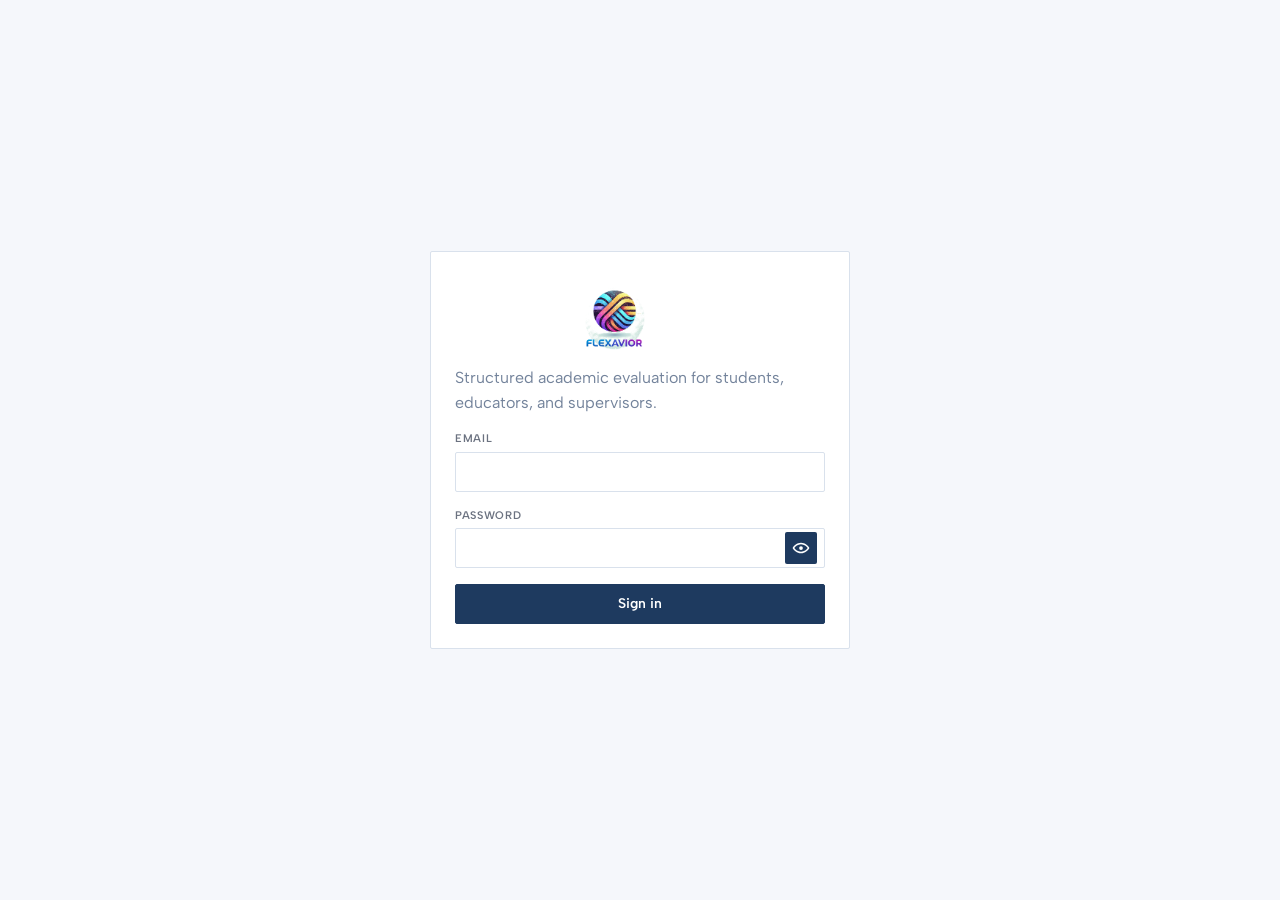
<file: static/login.html>
<!DOCTYPE html>
<html lang="en">
<head>
  <meta charset="UTF-8">
  <meta name="viewport" content="width=device-width, initial-scale=1.0">
  <title>Flexavior — Assessment Portal</title>
  <link rel="stylesheet" href="/static/style.css">
</head>
<body class="auth">
  <main class="card auth-card">
    <div class="brand-mark">
      <img src="/static/assets/branding/flexavior-logo.png" alt="Flexavior" onerror="this.style.display='none'">
    </div>
    <p class="lede">Structured academic evaluation for students, educators, and supervisors.</p>
    <form id="login-form">
      <div class="field-row">
        <label for="email">Email</label>
        <input id="email" type="email" required>
      </div>
      <div class="field-row">
        <label for="password">Password</label>
        <div class="password-wrap">
          <input id="password" type="password" required>
          <button type="button" class="password-toggle" id="toggle-password" aria-label="Show password" title="Show password">
            <svg class="icon-eye" id="icon-eye-open" viewBox="0 0 24 24" aria-hidden="true" focusable="false">
              <path d="M12 5c5.5 0 9.5 4.4 10.8 6.1.3.4.3 1.4 0 1.8C21.5 14.6 17.5 19 12 19s-9.5-4.4-10.8-6.1c-.3-.4-.3-1.4 0-1.8C2.5 9.4 6.5 5 12 5zm0 2C7.8 7 4.4 10.2 3.1 12c1.3 1.8 4.7 5 8.9 5s7.6-3.2 8.9-5c-1.3-1.8-4.7-5-8.9-5zm0 2.5a2.5 2.5 0 1 1 0 5 2.5 2.5 0 0 1 0-5z"/>
            </svg>
            <svg class="icon-eye hidden" id="icon-eye-off" viewBox="0 0 24 24" aria-hidden="true" focusable="false">
              <path d="M3.3 2.3 2 3.6l3.1 3.1A13.9 13.9 0 0 0 1.2 11c-.3.4-.3 1.4 0 1.8C2.5 14.6 6.5 19 12 19c2 0 3.8-.6 5.4-1.5l3.3 3.3 1.3-1.3L3.3 2.3zM12 17c-4.2 0-7.6-3.2-8.9-5 .7-.9 2-2.2 3.8-3.2l1.6 1.6a3.5 3.5 0 0 0 4.9 4.9l2.5 2.5A8.9 8.9 0 0 1 12 17zm0-10c5.5 0 9.5 4.4 10.8 6.1.3.4.3 1.4 0 1.8a15.3 15.3 0 0 1-2.9 3l-1.4-1.4a12.8 12.8 0 0 0 2.4-2.5c-1.3-1.8-4.7-5-8.9-5-.8 0-1.6.1-2.3.4L8.1 7.8A9.4 9.4 0 0 1 12 7z"/>
            </svg>
          </button>
        </div>
      </div>
      <button type="submit" id="signin-btn">Sign in</button>
      <p id="err" class="error hidden"></p>
    </form>
  </main>
  <script src="/static/nav.js"></script>
  <script>
    const passwordInput = document.getElementById("password");
    const togglePassword = document.getElementById("toggle-password");
    const eyeOpen = document.getElementById("icon-eye-open");
    const eyeOff = document.getElementById("icon-eye-off");
    togglePassword.addEventListener("click", () => {
      const hidden = passwordInput.type === "password";
      passwordInput.type = hidden ? "text" : "password";
      eyeOpen.classList.toggle("hidden", hidden);
      eyeOff.classList.toggle("hidden", !hidden);
      togglePassword.setAttribute("aria-label", hidden ? "Hide password" : "Show password");
      togglePassword.setAttribute("title", hidden ? "Hide password" : "Show password");
    });

    document.getElementById("login-form").addEventListener("submit", async (e) => {
      e.preventDefault();
      const err = document.getElementById("err");
      const btn = document.getElementById("signin-btn");
      err.classList.add("hidden");
      btn.disabled = true;
      btn.textContent = "Signing in...";
      try {
        const data = await api("/api/login", {
          method: "POST",
          body: JSON.stringify({
            email: document.getElementById("email").value,
            password: document.getElementById("password").value,
          }),
        });
        location.href = data.user.role === "student" ? "/student" : "/dashboard";
      } catch (ex) {
        err.textContent = ex.message;
        err.classList.remove("hidden");
      } finally {
        btn.disabled = false;
        btn.textContent = "Sign in";
      }
    });
  </script>
</body>
</html>
</file>
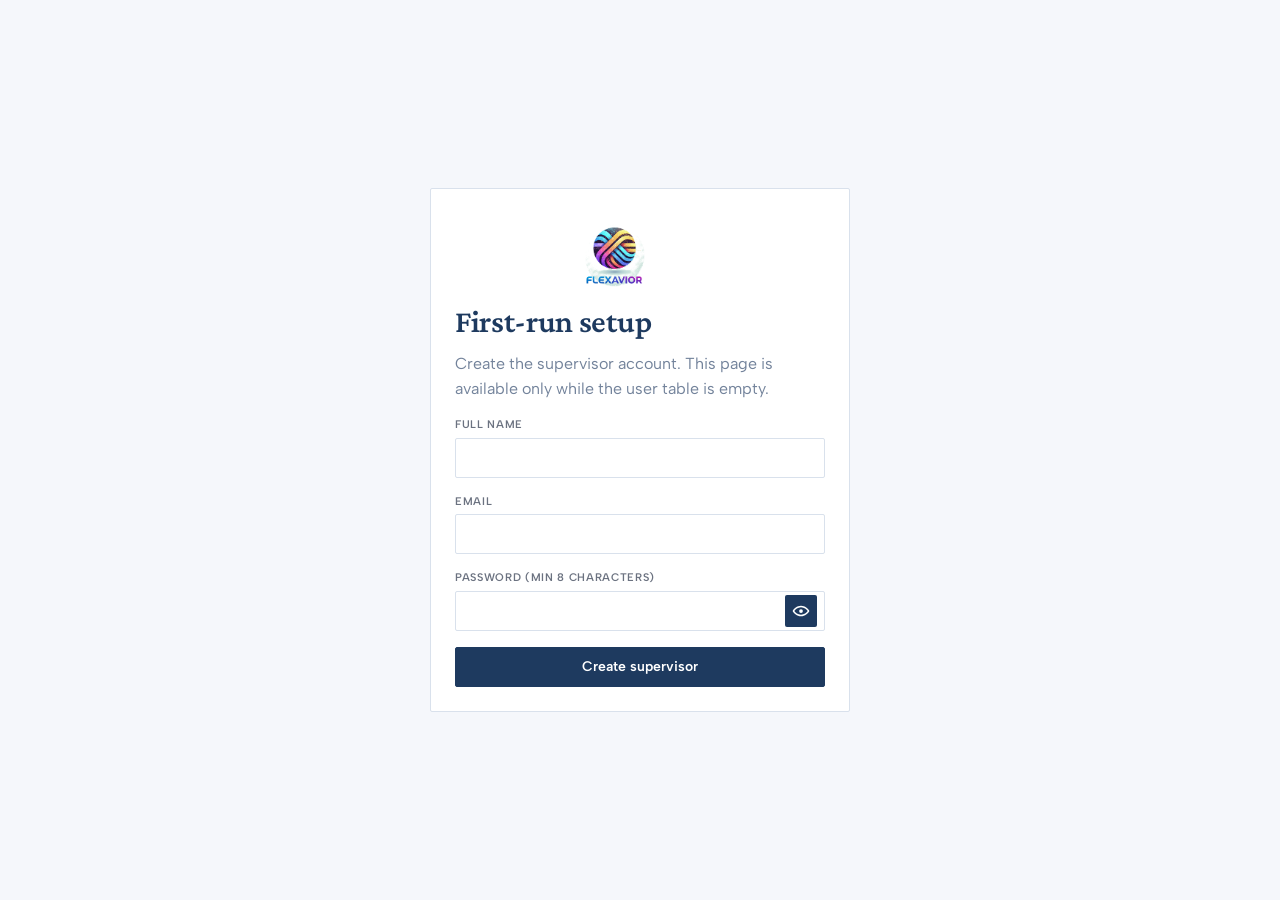
<file: static/setup.html>
<!DOCTYPE html>
<html lang="en">
<head>
  <meta charset="UTF-8">
  <meta name="viewport" content="width=device-width, initial-scale=1.0">
  <title>Setup — Educator Assessment</title>
  <link rel="stylesheet" href="/static/style.css">
</head>
<body class="auth">
  <main class="card auth-card">
    <div class="brand-mark">
      <img src="/static/assets/branding/flexavior-logo.png" alt="Flexavior" onerror="this.style.display='none'">
    </div>
    <h1>First-run setup</h1>
    <p class="lede">Create the supervisor account. This page is available only while the user table is empty.</p>
    <form id="setup-form">
      <div class="field-row">
        <label for="full_name">Full name</label>
        <input id="full_name" type="text" required>
      </div>
      <div class="field-row">
        <label for="email">Email</label>
        <input id="email" type="email" required>
      </div>
      <div class="field-row">
        <label for="password">Password (min 8 characters)</label>
        <div class="password-wrap">
          <input id="password" type="password" minlength="8" required>
          <button type="button" class="password-toggle" id="toggle-password" aria-label="Show password" title="Show password">
            <svg class="icon-eye" id="icon-eye-open" viewBox="0 0 24 24" aria-hidden="true" focusable="false">
              <path d="M12 5c5.5 0 9.5 4.4 10.8 6.1.3.4.3 1.4 0 1.8C21.5 14.6 17.5 19 12 19s-9.5-4.4-10.8-6.1c-.3-.4-.3-1.4 0-1.8C2.5 9.4 6.5 5 12 5zm0 2C7.8 7 4.4 10.2 3.1 12c1.3 1.8 4.7 5 8.9 5s7.6-3.2 8.9-5c-1.3-1.8-4.7-5-8.9-5zm0 2.5a2.5 2.5 0 1 1 0 5 2.5 2.5 0 0 1 0-5z"/>
            </svg>
            <svg class="icon-eye hidden" id="icon-eye-off" viewBox="0 0 24 24" aria-hidden="true" focusable="false">
              <path d="M3.3 2.3 2 3.6l3.1 3.1A13.9 13.9 0 0 0 1.2 11c-.3.4-.3 1.4 0 1.8C2.5 14.6 6.5 19 12 19c2 0 3.8-.6 5.4-1.5l3.3 3.3 1.3-1.3L3.3 2.3zM12 17c-4.2 0-7.6-3.2-8.9-5 .7-.9 2-2.2 3.8-3.2l1.6 1.6a3.5 3.5 0 0 0 4.9 4.9l2.5 2.5A8.9 8.9 0 0 1 12 17zm0-10c5.5 0 9.5 4.4 10.8 6.1.3.4.3 1.4 0 1.8a15.3 15.3 0 0 1-2.9 3l-1.4-1.4a12.8 12.8 0 0 0 2.4-2.5c-1.3-1.8-4.7-5-8.9-5-.8 0-1.6.1-2.3.4L8.1 7.8A9.4 9.4 0 0 1 12 7z"/>
            </svg>
          </button>
        </div>
      </div>
      <button type="submit">Create supervisor</button>
      <p id="err" class="error hidden"></p>
    </form>
  </main>
  <script src="/static/nav.js"></script>
  <script>
    const passwordInput = document.getElementById("password");
    const togglePassword = document.getElementById("toggle-password");
    const eyeOpen = document.getElementById("icon-eye-open");
    const eyeOff = document.getElementById("icon-eye-off");
    togglePassword.addEventListener("click", () => {
      const hidden = passwordInput.type === "password";
      passwordInput.type = hidden ? "text" : "password";
      eyeOpen.classList.toggle("hidden", hidden);
      eyeOff.classList.toggle("hidden", !hidden);
      togglePassword.setAttribute("aria-label", hidden ? "Hide password" : "Show password");
      togglePassword.setAttribute("title", hidden ? "Hide password" : "Show password");
    });

    document.getElementById("setup-form").addEventListener("submit", async (e) => {
      e.preventDefault();
      const err = document.getElementById("err");
      err.classList.add("hidden");
      try {
        await api("/api/setup", {
          method: "POST",
          body: JSON.stringify({
            full_name: document.getElementById("full_name").value,
            email: document.getElementById("email").value,
            password: document.getElementById("password").value,
          }),
        });
        location.href = "/dashboard";
      } catch (ex) {
        err.textContent = ex.message;
        err.classList.remove("hidden");
      }
    });
  </script>
</body>
</html>
</file>
<file: static/style.css>
@import url("https://fonts.googleapis.com/css2?family=Albert+Sans:ital,wght@0,400;0,600;0,700;1,400&family=Crimson+Pro:ital,wght@0,600;1,600&display=swap");

:root {
  color-scheme: light;
  --color-primary: #1e3a5f;
  --color-background: #f5f7fb;
  --color-surface: #ffffff;
  --color-text: #1f2937;
  --color-muted: #6b7280;
  --color-border: #d9e1ec;
  --color-border-strong: #1f2937;
  --color-accent: #059669;
  --color-accent-soft: #ecfdf5;
  --color-err: #b42318;
  --color-warn: #b54708;
  --font-heading: "Crimson Pro", Georgia, serif;
  --font-body: "Albert Sans", "Segoe UI", system-ui, sans-serif;
  --radius: 2px;
  --spacing: 8px;
  --control-h: 40px;
  --shell-max: 1200px;
  --shell-wide: 1440px;
}

* { box-sizing: border-box; }

html { scroll-behavior: smooth; }

body {
  margin: 0;
  min-height: 100vh;
  font-family: var(--font-body);
  font-size: 16px;
  line-height: 1.5;
  color: var(--color-text);
  background: var(--color-background);
  -webkit-font-smoothing: antialiased;
}

body.auth {
  display: grid;
  place-items: center;
  padding: calc(var(--spacing) * 4);
}

body.wide { padding-bottom: calc(var(--spacing) * 4); }

a {
  color: var(--color-primary);
  text-decoration: none;
  font-weight: 600;
}

a:hover { text-decoration: underline; }

h1, h2, h3, .heading {
  font-family: var(--font-heading);
  font-weight: 600;
  color: var(--color-primary);
  margin: 0 0 calc(var(--spacing) * 1.5);
  letter-spacing: -0.01em;
}

h1 { font-size: 32px; line-height: 1.15; }
h2 { font-size: 24px; line-height: 1.2; }
h3 { font-size: 18px; }

.section-title {
  font-family: var(--font-heading);
  font-size: 24px;
  font-weight: 600;
  padding-bottom: calc(var(--spacing) * 1);
  border-bottom: 1px solid var(--color-border);
  margin-bottom: calc(var(--spacing) * 2);
}

.lede, .hint {
  color: var(--color-muted);
  font-size: 13px;
  line-height: 1.55;
  margin: 0;
}

.lede { font-size: 16px; margin-bottom: calc(var(--spacing) * 2); max-width: 62ch; }

.hidden { display: none !important; }
.error { color: var(--color-err); font-size: 13px; }
.ok { color: var(--color-accent); font-size: 13px; }
.warn { color: var(--color-warn); }
.breach { color: var(--color-err); font-weight: 600; }

/* ── Shell ── */

.portal-shell,
.app-shell {
  width: min(var(--shell-max), calc(100% - calc(var(--spacing) * 4)));
  margin: 0 auto;
  padding: calc(var(--spacing) * 3) 0 calc(var(--spacing) * 4);
}

.portal-shell--wide {
  width: min(var(--shell-wide), calc(100% - calc(var(--spacing) * 4)));
}

.page-header {
  display: flex;
  flex-wrap: wrap;
  align-items: flex-end;
  justify-content: space-between;
  gap: calc(var(--spacing) * 2);
  margin-bottom: calc(var(--spacing) * 3);
  padding-bottom: calc(var(--spacing) * 2);
  border-bottom: 1px solid var(--color-border);
}

.page-header__copy { flex: 1 1 280px; }

.grid-asymmetric {
  display: grid;
  grid-template-columns: 1fr 320px;
  gap: calc(var(--spacing) * 3);
  align-items: start;
}

.grid-asymmetric__main { min-width: 0; }
.grid-asymmetric__side { min-width: 0; }

.card,
.panel,
.surface {
  background: var(--color-surface);
  border: 1px solid var(--color-border);
  border-radius: var(--radius);
}

.card { width: min(420px, 100%); padding: calc(var(--spacing) * 3); }
.panel { padding: calc(var(--spacing) * 2.5); margin-bottom: calc(var(--spacing) * 2); }
.surface { padding: calc(var(--spacing) * 2); }

.split { display: grid; grid-template-columns: 1fr 1fr; gap: calc(var(--spacing) * 2); }
.stack { display: grid; gap: calc(var(--spacing) * 2); }

.stats {
  display: grid;
  grid-template-columns: repeat(auto-fit, minmax(160px, 1fr));
  gap: calc(var(--spacing) * 2);
  margin-bottom: calc(var(--spacing) * 3);
}

.stat {
  background: var(--color-surface);
  border: 1px solid var(--color-border);
  border-radius: var(--radius);
  padding: calc(var(--spacing) * 2);
}

.stat span {
  display: block;
  color: var(--color-muted);
  font-size: 11px;
  font-weight: 600;
  letter-spacing: 0.08em;
  text-transform: uppercase;
  margin-bottom: var(--spacing);
}

.stat strong {
  display: block;
  font-family: var(--font-heading);
  font-size: 28px;
  font-weight: 600;
  color: var(--color-primary);
}

/* ── Navigation ── */

#app-nav {
  position: sticky;
  top: 0;
  z-index: 100;
  background: var(--color-surface);
  border-bottom: 1px solid var(--color-border);
}

.nav-bar {
  width: min(var(--shell-wide), calc(100% - calc(var(--spacing) * 4)));
  margin: 0 auto;
  min-height: 56px;
  display: flex;
  align-items: center;
  gap: calc(var(--spacing) * 2);
  padding: calc(var(--spacing) * 1.5) 0;
}

.brand {
  min-width: 160px;
  display: inline-flex;
  flex-direction: column;
  justify-content: center;
}

.brand-row {
  display: flex;
  align-items: center;
  justify-content: center;
}

.brand-logo {
  width: 120px;
  height: 48px;
  object-fit: contain;
}

.brand-title {
  margin-top: 2px;
  font-family: var(--font-body);
  font-size: 12px;
  font-weight: 700;
  letter-spacing: 0.02em;
  color: var(--color-primary);
  line-height: 1.2;
}

.brand small {
  display: block;
  font-family: var(--font-body);
  font-size: 11px;
  font-weight: 600;
  letter-spacing: 0.06em;
  text-transform: uppercase;
  color: var(--color-muted);
  margin-top: 2px;
}

.nav-actions {
  display: flex;
  align-items: center;
  flex-shrink: 0;
  margin-left: auto;
}

.nav-bar nav {
  display: flex;
  flex-wrap: wrap;
  align-items: center;
  gap: calc(var(--spacing) * 0.5);
  flex: 1 1 auto;
  min-width: 0;
}

.nav-bar nav a {
  display: inline-flex;
  align-items: center;
  min-height: 36px;
  flex-shrink: 0;
  padding: 6px 12px;
  color: var(--color-text);
  font-size: 14px;
  font-weight: 600;
  text-decoration: none;
  border-bottom: 2px solid transparent;
  transition: border-color 150ms ease, color 150ms ease;
}

.nav-bar nav a:hover {
  color: var(--color-primary);
  text-decoration: none;
}

.nav-bar nav a.active {
  color: var(--color-primary);
  border-bottom-color: var(--color-primary);
}

.nav-logout { min-height: 36px; font-size: 14px; padding: 0 calc(var(--spacing) * 1.5); }

.nav-search {
  flex: 1 1 200px;
  max-width: 360px;
  min-width: 160px;
}

.nav-search input {
  width: 100%;
  min-height: 36px;
  padding: 0 calc(var(--spacing) * 1.5);
  border: 1px solid var(--color-border);
  border-radius: var(--radius);
  font-size: 14px;
  font-family: var(--font-body);
  background: var(--color-surface);
  color: var(--color-text);
}

.nav-search input:focus {
  outline: none;
  border-color: var(--color-primary);
}

.dropzone-academic--compact {
  min-height: 120px;
  padding: calc(var(--spacing) * 2);
  margin-bottom: calc(var(--spacing) * 1.5);
}

.student-submit-panel { margin-bottom: calc(var(--spacing) * 3); }

/* ── Assess (compact) ── */

.assess-shell {
  width: min(var(--shell-wide), calc(100% - calc(var(--spacing) * 4)));
}

.assess-head {
  display: flex;
  flex-wrap: wrap;
  align-items: baseline;
  justify-content: space-between;
  gap: calc(var(--spacing) * 1.5);
  margin-bottom: calc(var(--spacing) * 2);
  padding-bottom: calc(var(--spacing) * 1.5);
  border-bottom: 1px solid var(--color-border);
}

.assess-head h1 { margin: 0; }

.assess-status { font-size: 13px; }

.assess-workspace {
  border: 1px solid var(--color-border);
  border-radius: var(--radius);
  padding: calc(var(--spacing) * 2);
  background: var(--color-surface);
}

.assess-controls {
  display: grid;
  grid-template-columns: minmax(220px, 280px) 1fr;
  gap: calc(var(--spacing) * 2);
  align-items: stretch;
}

.assess-models {
  display: flex;
  flex-direction: column;
  gap: calc(var(--spacing) * 0.5);
  border: 1px solid var(--color-border);
  padding: calc(var(--spacing) * 1.5);
  background: var(--color-background);
}

.field-row--compact { margin-bottom: calc(var(--spacing) * 1); }

.assess-hint { margin-top: calc(var(--spacing) * 0.5); font-size: 12px; }

.assess-dropzone {
  min-height: 132px;
  margin-bottom: 0;
  padding: calc(var(--spacing) * 2);
}

.assess-actions { margin-top: calc(var(--spacing) * 1.5); margin-bottom: 0; }

.file-map {
  margin-top: calc(var(--spacing) * 2);
  border: 1px solid var(--color-border);
  padding: calc(var(--spacing) * 1.5);
  background: var(--color-background);
}

.file-map-title {
  margin: 0 0 calc(var(--spacing) * 1);
  font-size: 11px;
  font-weight: 600;
  letter-spacing: 0.06em;
  text-transform: uppercase;
  color: var(--color-muted);
}

.file-map-list { list-style: none; padding: 0; margin: 0; }

.file-map-row {
  display: grid;
  grid-template-columns: minmax(0, 1fr) minmax(180px, 260px);
  gap: calc(var(--spacing) * 1.5);
  align-items: center;
  padding: calc(var(--spacing) * 0.75) 0;
  border-bottom: 1px solid var(--color-border);
  font-size: 14px;
}

.file-map-row:last-child { border-bottom: 0; }

.file-map-name {
  overflow: hidden;
  text-overflow: ellipsis;
  white-space: nowrap;
}

.file-map-select { width: 100%; min-height: var(--control-h); }

/* ── Forms ── */

.field-row {
  display: flex;
  flex-direction: column;
  gap: calc(var(--spacing) * 0.5);
  margin-bottom: calc(var(--spacing) * 2);
}

.field-row label,
.label {
  font-size: 11px;
  font-weight: 600;
  letter-spacing: 0.06em;
  text-transform: uppercase;
  color: var(--color-muted);
}

input[type="text"],
input[type="email"],
input[type="password"],
input[type="datetime-local"],
input[type="file"],
textarea,
select {
  width: 100%;
  min-height: var(--control-h);
  border: 1px solid var(--color-border);
  border-radius: var(--radius);
  padding: 0 calc(var(--spacing) * 1.25);
  font: inherit;
  font-size: 14px;
  color: var(--color-text);
  background: var(--color-surface);
  transition: border-color 140ms ease;
}

textarea {
  min-height: 96px;
  padding: calc(var(--spacing) * 1.25);
  resize: vertical;
}

input:focus,
textarea:focus,
select:focus {
  outline: none;
  border-color: var(--color-primary);
  box-shadow: 0 0 0 2px rgba(44, 110, 158, 0.18);
}

input::placeholder,
textarea::placeholder { color: var(--color-muted); }

.password-wrap {
  position: relative;
}

.password-wrap input {
  padding-right: 56px;
}

.password-toggle {
  position: absolute;
  top: 50%;
  right: 8px;
  transform: translateY(-50%);
  min-height: auto;
  width: 32px;
  height: 32px;
  padding: 0;
  border: 0;
  background: transparent;
  color: var(--color-muted);
  display: inline-flex;
  align-items: center;
  justify-content: center;
}

.password-toggle:hover {
  color: var(--color-primary);
  background: transparent;
}

.password-toggle .icon-eye {
  width: 18px;
  height: 18px;
  fill: currentColor;
}

select {
  appearance: none;
  background-image: linear-gradient(45deg, transparent 50%, var(--color-muted) 50%), linear-gradient(135deg, var(--color-muted) 50%, transparent 50%);
  background-position: calc(100% - 14px) calc(50% - 2px), calc(100% - 9px) calc(50% - 2px);
  background-size: 5px 5px, 5px 5px;
  background-repeat: no-repeat;
  padding-right: calc(var(--spacing) * 3);
}

.search-field { position: relative; min-width: min(280px, 100%); }

.search-field input {
  padding-left: calc(var(--spacing) * 3.5);
  background: var(--color-surface);
}

.search-field::before {
  content: "";
  position: absolute;
  left: calc(var(--spacing) * 1.25);
  top: 50%;
  width: 14px;
  height: 14px;
  transform: translateY(-50%);
  opacity: 0.5;
  background:
    radial-gradient(circle at 55% 45%, transparent 42%, var(--color-muted) 43%, var(--color-muted) 58%, transparent 59%),
    linear-gradient(var(--color-muted), var(--color-muted)) 70% 72% / 38% 2px no-repeat;
  pointer-events: none;
}

.toolbar,
.action-row,
.table-toolbar,
.form-actions,
.btn-row {
  display: flex;
  flex-wrap: wrap;
  align-items: center;
  gap: calc(var(--spacing) * 1.5);
}

.toolbar { margin-bottom: calc(var(--spacing) * 2); align-items: flex-end; }
.form-grid { display: grid; grid-template-columns: repeat(2, minmax(0, 1fr)); gap: 0 calc(var(--spacing) * 2); }
.form-grid .field-row--full { grid-column: 1 / -1; }

.check-row {
  display: flex;
  align-items: flex-start;
  gap: calc(var(--spacing) * 1);
  margin-bottom: calc(var(--spacing) * 2);
  font-size: 14px;
  color: var(--color-text);
}

.check-row input { width: 16px; height: 16px; min-height: 16px; margin-top: 3px; accent-color: var(--color-primary); }

.field-row--compact { max-width: 220px; }
.field-row--medium { max-width: 360px; }
.field-row--wide { max-width: 640px; }

/* ── Buttons ── */

button, .btn {
  display: inline-flex;
  align-items: center;
  justify-content: center;
  gap: calc(var(--spacing) * 0.75);
  width: auto;
  max-width: 100%;
  min-height: var(--control-h);
  padding: 0 calc(var(--spacing) * 2);
  border: 1px solid transparent;
  border-radius: var(--radius);
  font-family: var(--font-body);
  font-size: 14px;
  font-weight: 600;
  line-height: 1.2;
  white-space: nowrap;
  cursor: pointer;
  transition: background 120ms ease, border-color 120ms ease, color 120ms ease;
}

.btn-primary,
button:not(.btn-secondary):not(.btn-ghost):not(.btn-edit):not(.nav-dropdown__toggle):not(.modal__close) {
  color: #fff;
  background: var(--color-primary);
  border-color: var(--color-primary);
}

.btn-primary:hover,
button:not(.btn-secondary):not(.btn-ghost):not(.btn-edit):not(.nav-dropdown__toggle):not(.modal__close):hover {
  background: #16324f;
  border-color: #16324f;
}

.btn-primary:disabled,
button:not(.btn-secondary):not(.btn-ghost):not(.btn-edit):not(.nav-dropdown__toggle):not(.modal__close):disabled {
  opacity: 0.45;
  cursor: not-allowed;
}

.btn-secondary {
  color: var(--color-primary);
  background: var(--color-surface);
  border-color: var(--color-border);
}

.btn-secondary:hover { border-color: var(--color-primary); }

.btn-ghost {
  color: var(--color-text);
  background: transparent;
  border-color: transparent;
  padding-left: calc(var(--spacing) * 1);
  padding-right: calc(var(--spacing) * 1);
}

.btn-ghost:hover { color: var(--color-primary); }

.btn-block { width: 100%; }
.auth-card form > button[type="submit"] { width: 100%; }

.btn-new,
.btn-edit {
  min-height: 36px;
  padding: 0 calc(var(--spacing) * 1.5);
  font-size: 13px;
}

.btn-edit {
  color: #fff;
  background: var(--color-accent);
  border-color: var(--color-accent);
}

.btn-edit:hover { background: #047857; }

/* ── Assignment cards (student) ── */

.assignment-card {
  display: flex;
  align-items: center;
  justify-content: space-between;
  gap: calc(var(--spacing) * 2);
  padding: calc(var(--spacing) * 2);
  margin-bottom: calc(var(--spacing) * 1.5);
  background: var(--color-surface);
  border: 1px solid var(--color-border);
  border-radius: var(--radius);
  transition: border-color 150ms ease;
}

.assignment-card:hover { border-color: var(--color-primary); }

.assignment-card__meta { flex: 1; min-width: 0; }

.assignment-card__course {
  font-size: 11px;
  font-weight: 600;
  letter-spacing: 0.06em;
  text-transform: uppercase;
  color: var(--color-muted);
  margin-bottom: calc(var(--spacing) * 0.5);
}

.assignment-card__title {
  font-family: var(--font-heading);
  font-size: 20px;
  font-weight: 600;
  color: var(--color-primary);
  margin-bottom: calc(var(--spacing) * 0.5);
}

.assignment-card__due { font-size: 13px; color: var(--color-muted); }
.assignment-card__due.is-urgent { color: var(--color-err); font-weight: 600; }

.grade-list { list-style: none; padding: 0; margin: 0; }

.grade-list li {
  display: flex;
  justify-content: space-between;
  align-items: baseline;
  gap: calc(var(--spacing) * 1.5);
  padding: calc(var(--spacing) * 1.5) 0;
  border-bottom: 1px solid var(--color-border);
  font-size: 13px;
  min-width: 0;
}

.grade-list li .grade-name {
  flex: 1 1 auto;
  min-width: 0;
  overflow: hidden;
  text-overflow: ellipsis;
  white-space: nowrap;
}

.grade-list .score {
  flex: 0 0 auto;
  font-weight: 600;
  color: var(--color-accent);
}

.grid-asymmetric__side .panel {
  overflow: hidden;
}

.grade-list li:last-child { border-bottom: 0; }

.empty-state {
  padding: calc(var(--spacing) * 4) calc(var(--spacing) * 2);
  text-align: center;
  color: var(--color-muted);
  font-size: 14px;
  border: 1px dashed var(--color-border);
  border-radius: var(--radius);
}

/* ── Submission interface ── */

.submit-shell {
  width: min(640px, calc(100% - calc(var(--spacing) * 4)));
  margin: calc(var(--spacing) * 6) auto calc(var(--spacing) * 4);
}

.submit-meta {
  margin-bottom: calc(var(--spacing) * 3);
  padding-bottom: calc(var(--spacing) * 2);
  border-bottom: 1px solid var(--color-border);
}

.submit-meta .code {
  font-size: 11px;
  font-weight: 600;
  letter-spacing: 0.08em;
  text-transform: uppercase;
  color: var(--color-muted);
}

.dropzone,
.dropzone-academic {
  display: flex;
  flex-direction: column;
  align-items: center;
  justify-content: center;
  gap: calc(var(--spacing) * 1);
  min-height: 240px;
  margin-bottom: calc(var(--spacing) * 2);
  padding: calc(var(--spacing) * 3);
  border: 1px dashed var(--color-muted);
  border-radius: var(--radius);
  background: var(--color-surface);
  color: var(--color-muted);
  text-align: center;
  cursor: pointer;
  transition: background 150ms ease, border-color 150ms ease;
}

.dropzone:hover,
.dropzone.drag,
.dropzone-academic:hover,
.dropzone-academic.drag {
  background: #f3f4f6;
  border-color: var(--color-primary);
}

.dropzone.is-error,
.dropzone-academic.is-error { border-color: var(--color-err); color: var(--color-err); }

.dropzone strong,
.dropzone-academic strong {
  color: var(--color-text);
  font-size: 14px;
  font-weight: 600;
}

.dropzone input,
.dropzone-academic input { display: none; }

.file-name { min-height: 1.2rem; margin-bottom: calc(var(--spacing) * 1.5); font-size: 13px; color: var(--color-muted); }

.progress-bar {
  height: 4px;
  background: var(--color-border);
  border-radius: var(--radius);
  overflow: hidden;
  margin-bottom: calc(var(--spacing) * 2);
}

.progress-bar__fill {
  height: 100%;
  width: 0%;
  background: var(--color-primary);
  transition: width 200ms ease;
}

/* ── Tables ── */

.table-wrap {
  overflow: auto;
  border: 1px solid var(--color-border);
  border-radius: var(--radius);
  background: var(--color-surface);
}

.table-card { padding: 0; overflow: hidden; border: 1px solid var(--color-border); border-radius: var(--radius); background: var(--color-surface); }

.table-card__head,
.table-toolbar {
  display: flex;
  flex-wrap: wrap;
  align-items: center;
  justify-content: space-between;
  gap: calc(var(--spacing) * 1.5);
  padding: calc(var(--spacing) * 2);
  border-bottom: 1px solid var(--color-border);
}

.table-toolbar { background: var(--color-background); }
.table-toolbar .search-field { flex: 1 1 260px; min-width: 0; margin: 0; }
.table-toolbar .field-row { margin-bottom: 0; }
.table-toolbar > .btn-new,
.table-toolbar > button[type="submit"] { flex-shrink: 0; }

table.data,
.table-dense {
  width: 100%;
  border-collapse: collapse;
  border-spacing: 0;
  font-size: 14px;
  table-layout: auto;
}

table.data th,
table.data td,
.table-dense th,
.table-dense td {
  display: table-cell;
  padding: calc(var(--spacing) * 1.25) calc(var(--spacing) * 2);
  text-align: left;
  vertical-align: middle;
  border-bottom: 1px solid var(--color-border);
  box-sizing: border-box;
}

table.data thead th,
.table-dense thead th {
  font-size: 11px;
  font-weight: 600;
  letter-spacing: 0.08em;
  text-transform: uppercase;
  color: var(--color-muted);
  background: var(--color-surface);
  border-bottom: 2px solid var(--color-border-strong);
  white-space: nowrap;
}

table.data tbody tr,
.table-dense tbody tr {
  min-height: 40px;
  transition: background 120ms ease;
}

table.data tbody tr:hover,
.table-dense tbody tr:hover {
  background: var(--color-background);
}

table.data tbody tr:last-child td,
.table-dense tbody tr:last-child td { border-bottom: 0; }

table.data input,
table.data select,
table.data textarea,
.table-dense input,
.table-dense select,
.table-dense textarea { min-height: 32px; font-size: 13px; }

/* Keep cells as table-cell — never display:flex on th/td (breaks header border line). */
.col-actions {
  width: 1%;
  min-width: 7.5rem;
  text-align: right;
  white-space: nowrap;
  vertical-align: middle;
}

td.col-actions > * {
  display: inline-flex;
  align-items: center;
  vertical-align: middle;
}

td.col-actions > * + * {
  margin-left: calc(var(--spacing) * 0.75);
}

.col-toggle {
  width: 88px;
  text-align: center;
  vertical-align: middle;
}

.col-check {
  width: 36px;
  text-align: center;
  vertical-align: middle;
}

a.btn-primary,
a.btn-secondary {
  text-decoration: none;
  display: inline-flex;
}

table.data .cell-strong,
.table-dense .cell-strong {
  font-weight: 600;
  color: var(--color-text);
}

.chip {
  display: inline-flex;
  align-items: center;
  min-height: 22px;
  padding: 0 calc(var(--spacing) * 1);
  border: 1px solid var(--color-border);
  border-radius: var(--radius);
  font-size: 11px;
  font-weight: 600;
  letter-spacing: 0.04em;
  text-transform: uppercase;
  color: var(--color-muted);
}

.chip--ok { color: var(--color-accent); border-color: var(--color-accent); background: var(--color-accent-soft); }

/* ── Toggle ── */

.toggle-switch {
  position: relative;
  display: inline-flex;
  width: 44px;
  height: 24px;
  cursor: pointer;
}

.toggle-switch input { position: absolute; opacity: 0; width: 0; height: 0; }

.toggle-slider {
  position: absolute;
  inset: 0;
  background: var(--color-border);
  border-radius: var(--radius);
  transition: background 160ms ease;
}

.toggle-slider::before {
  content: "";
  position: absolute;
  left: 2px;
  top: 2px;
  width: 20px;
  height: 20px;
  background: #fff;
  border: 1px solid var(--color-border);
  border-radius: var(--radius);
  transition: transform 160ms ease;
}

.toggle-switch input:checked + .toggle-slider { background: var(--color-primary); }
.toggle-switch input:checked + .toggle-slider::before { transform: translateX(20px); border-color: var(--color-primary); }
.toggle-switch input:disabled + .toggle-slider { opacity: 0.45; }

/* ── Assessment report split ── */

body.report-view { overflow: hidden; }

.report-shell {
  display: flex;
  flex-direction: column;
  height: calc(100vh - 57px);
  max-width: 100%;
  margin: 0;
  padding: 0;
}

.report-header {
  display: flex;
  flex-wrap: wrap;
  align-items: center;
  justify-content: space-between;
  gap: calc(var(--spacing) * 2);
  padding: calc(var(--spacing) * 2) calc(var(--spacing) * 3);
  border-bottom: 1px solid var(--color-border);
  background: var(--color-surface);
}

.report-header__title h1 {
  font-size: 28px;
  margin-bottom: calc(var(--spacing) * 0.5);
}

.report-header__meta { font-size: 13px; color: var(--color-muted); }

.report-header__scores {
  display: flex;
  flex-direction: column;
  align-items: flex-end;
  gap: calc(var(--spacing) * 1);
  max-width: min(320px, 42vw);
}

.score-badge {
  display: grid;
  place-items: center;
  width: 64px;
  height: 64px;
  border: 1px solid var(--color-primary);
  border-radius: var(--radius);
  font-family: var(--font-heading);
  font-size: 28px;
  font-weight: 600;
  color: var(--color-primary);
}

.word-count-badge {
  margin: 0;
  font-size: 12px;
  line-height: 1.35;
  text-align: right;
  color: var(--color-primary);
}

.word-count-badge--warn { color: #d35400; font-weight: 600; }
.word-count-badge--over { color: #c0392b; font-weight: 700; }

.report-split {
  display: grid;
  grid-template-columns: 1fr 1fr;
  flex: 1;
  min-height: 0;
  overflow: hidden;
}

.report-pane {
  display: flex;
  flex-direction: column;
  min-height: 0;
  overflow: hidden;
  border-right: 1px solid var(--color-border);
  background: var(--color-surface);
}

.report-pane:last-child { border-right: 0; }

.report-pane--rubric .report-pane__body {
  overflow-y: auto;
}

.report-pane__body {
  flex: 1;
  min-height: 0;
  display: flex;
  flex-direction: column;
}

.report-pane__head {
  position: sticky;
  top: 0;
  z-index: 2;
  flex-shrink: 0;
  padding: calc(var(--spacing) * 1.5) calc(var(--spacing) * 2);
  border-bottom: 1px solid var(--color-border);
  background: var(--color-background);
  font-size: 11px;
  font-weight: 600;
  letter-spacing: 0.08em;
  text-transform: uppercase;
  color: var(--color-muted);
}

.report-viewer {
  flex: 1;
  width: 100%;
  min-height: 0;
  border: 0;
  background: #fff;
}

.report-loading {
  flex: 1;
  display: grid;
  place-items: center;
  color: var(--color-muted);
  font-size: 14px;
}

.hash-status {
  margin: calc(var(--spacing) * 0.5) 0 0;
  font-size: 12px;
  font-weight: 600;
}

.hash-status--pending { color: var(--color-muted); }
.hash-status--ok { color: var(--color-accent); }
.hash-status--warn { color: var(--color-warn); }
.hash-status--breach { color: var(--color-err); }

.rubric-list { padding: calc(var(--spacing) * 1) calc(var(--spacing) * 2); }

.rubric-overall {
  padding: calc(var(--spacing) * 2);
  border-top: 1px solid var(--color-border);
  background: var(--color-background);
}

.rubric-overall label {
  display: block;
  margin-bottom: calc(var(--spacing) * 0.75);
  font-size: 11px;
  font-weight: 600;
  letter-spacing: 0.06em;
  text-transform: uppercase;
  color: var(--color-muted);
}

.rubric-fields {
  display: grid;
  grid-template-columns: 100px 100px;
  gap: calc(var(--spacing) * 1.5);
  margin-bottom: calc(var(--spacing) * 1);
}

.rubric-item__body .field-row--compact {
  max-width: none;
}

.rubric-justification,
.rubric-overall {
  width: 100%;
}

.rubric-justification textarea,
.rubric-overall textarea {
  width: 100%;
  box-sizing: border-box;
  resize: vertical;
}

.rubric-item__body .field-row--full {
  max-width: none;
  width: 100%;
}

.empty-inline {
  padding: calc(var(--spacing) * 2);
  color: var(--color-muted);
  font-size: 13px;
}

.rubric-item {
  border-bottom: 1px solid var(--color-border);
  padding-bottom: calc(var(--spacing) * 1);
}

.rubric-item__head {
  display: flex;
  align-items: flex-start;
  justify-content: space-between;
  gap: calc(var(--spacing) * 2);
  padding: calc(var(--spacing) * 1.5) 0 calc(var(--spacing) * 0.5);
}

.rubric-item__title { font-weight: 600; font-size: 14px; line-height: 1.35; }
.rubric-item__score { font-size: 13px; color: var(--color-primary); font-weight: 600; white-space: nowrap; }

.rubric-item__body {
  padding-bottom: calc(var(--spacing) * 1.5);
  font-size: 13px;
  color: var(--color-text);
}

.rubric-item__body textarea,
.rubric-item__body input {
  width: 100%;
  margin-top: calc(var(--spacing) * 0.5);
  font-size: 13px;
  min-height: 32px;
}

.report-actions {
  display: flex;
  flex-wrap: wrap;
  align-items: center;
  justify-content: space-between;
  gap: calc(var(--spacing) * 1.5);
  flex-shrink: 0;
  padding: calc(var(--spacing) * 1.5) calc(var(--spacing) * 2);
  border-top: 1px solid var(--color-border);
  background: var(--color-background);
}

.report-actions__group {
  display: flex;
  flex-wrap: wrap;
  align-items: center;
  gap: calc(var(--spacing) * 1);
}

.action-msg {
  width: 100%;
  margin: 0;
  font-size: 13px;
}

.action-msg.error { color: var(--color-err); }
.action-msg.ok { color: var(--color-accent); }

/* ── Settings ── */

.portal-shell--settings {
  width: min(var(--shell-wide), calc(100% - calc(var(--spacing) * 4)));
}

.jobs-status-filter {
  margin: 0;
  min-width: 160px;
}

.table-card__head .jobs-status-filter {
  margin-left: auto;
}

.table-card__head .section-title {
  padding-bottom: 0;
  border-bottom: none;
  margin-bottom: 0;
}

.accounts-toolbar {
  display: inline-flex;
  align-items: center;
  gap: calc(var(--spacing) * 0.75);
  margin-left: auto;
  flex-wrap: nowrap;
  min-width: 0;
}

.accounts-toolbar .files-search {
  width: 180px;
  max-width: 220px;
  flex: 0 1 180px;
}

.accounts-toolbar .btn-new {
  flex-shrink: 0;
  height: 36px;
  padding-top: 0;
  padding-bottom: 0;
  display: inline-flex;
  align-items: center;
}

.settings-section + .settings-section { margin-top: 0; }

.schedule-row {
  display: flex;
  flex-wrap: wrap;
  align-items: flex-end;
  gap: calc(var(--spacing) * 1.5);
  margin-bottom: calc(var(--spacing) * 2);
}

.schedule-row .field-row { margin: 0; }

.schedule-row__pick {
  flex: 1 1 180px;
  max-width: 260px;
}

.schedule-row__deadline {
  flex: 0 1 220px;
  max-width: 240px;
}

.schedule-row__actions {
  display: flex;
  flex-wrap: wrap;
  gap: calc(var(--spacing) * 1);
  align-items: center;
  padding-bottom: 2px;
}

.nav-dropdown {
  position: relative;
}

.nav-bar .nav-dropdown__toggle,
.nav-bar .nav-dropdown__toggle:hover,
.nav-bar .nav-dropdown__toggle.active,
.nav-bar .nav-dropdown__toggle:disabled {
  appearance: none;
  width: auto;
  max-width: none;
  min-height: 36px;
  padding: 6px 12px;
  font: inherit;
  font-size: 14px;
  font-weight: 600;
  line-height: 1.2;
  color: var(--color-text);
  background: transparent;
  border: 0;
  border-radius: 0;
  border-bottom: 2px solid transparent;
  box-shadow: none;
  cursor: pointer;
}

.nav-bar .nav-dropdown__toggle:hover {
  color: var(--color-primary);
  border-bottom-color: var(--color-border);
}

.nav-bar .nav-dropdown__toggle.active {
  color: var(--color-primary);
  border-bottom-color: var(--color-primary);
}

.nav-dropdown__panel {
  display: none;
  position: absolute;
  top: calc(100% + 4px);
  left: 0;
  min-width: 180px;
  z-index: 120;
  padding: calc(var(--spacing) * 0.75);
  background: var(--color-surface);
  border: 1px solid var(--color-border);
  border-radius: var(--radius);
  box-shadow: 0 8px 24px rgba(15, 23, 42, 0.08);
}

.nav-dropdown.is-open .nav-dropdown__panel { display: grid; gap: 2px; }

.nav-dropdown__item {
  display: block;
  padding: calc(var(--spacing) * 1) calc(var(--spacing) * 1.25);
  font-size: 13px;
  font-weight: 600;
  color: var(--color-text);
  text-decoration: none;
  border-radius: 0;
  border-bottom: 2px solid transparent;
}

.nav-dropdown__item:hover {
  color: var(--color-primary);
  background: transparent;
  text-decoration: none;
  border-bottom-color: var(--color-border);
}

.nav-dropdown__item.active {
  color: var(--color-primary);
  background: transparent;
  text-decoration: none;
  border-bottom-color: var(--color-primary);
}

.save-bar {
  position: sticky;
  bottom: 0;
  display: flex;
  align-items: center;
  justify-content: space-between;
  gap: calc(var(--spacing) * 2);
  margin-top: calc(var(--spacing) * 3);
  padding: calc(var(--spacing) * 2);
  border: 1px solid var(--color-border);
  border-radius: var(--radius);
  background: var(--color-surface);
}

.save-bar.hidden { display: none; }

/* ── Modal ── */

body.modal-open { overflow: hidden; }

.modal {
  position: fixed;
  inset: 0;
  z-index: 200;
  display: grid;
  place-items: center;
  padding: calc(var(--spacing) * 2);
  background: rgba(15, 23, 42, 0.4);
}

.modal__dialog {
  width: min(480px, 100%);
  max-height: calc(100vh - calc(var(--spacing) * 4));
  overflow: auto;
  background: var(--color-surface);
  border: 1px solid var(--color-border);
  border-radius: var(--radius);
}

.modal__head,
.modal__foot {
  display: flex;
  align-items: center;
  justify-content: space-between;
  gap: calc(var(--spacing) * 2);
  padding: calc(var(--spacing) * 2);
  border-bottom: 1px solid var(--color-border);
}

.modal__foot {
  justify-content: flex-end;
  border-bottom: 0;
  border-top: 1px solid var(--color-border);
  background: var(--color-background);
}

.modal__body { padding: calc(var(--spacing) * 2); }

.modal__head h2 {
  margin: 0;
  font-size: 22px;
  flex: 1 1 auto;
  min-width: 0;
  padding-right: calc(var(--spacing) * 1);
}

.modal__close {
  flex: 0 0 auto;
  display: inline-flex;
  align-items: center;
  justify-content: center;
  width: 36px;
  min-width: 36px;
  min-height: 36px;
  padding: 0;
  margin: 0;
  border: 0;
  border-radius: var(--radius);
  background: transparent;
  color: var(--color-muted);
  font-size: 22px;
  font-weight: 600;
  line-height: 1;
  cursor: pointer;
}

.modal__close:hover {
  color: var(--color-primary);
  background: var(--color-background);
}

/* ── Misc ── */

.model-panel {
  border: 1px solid var(--color-border);
  border-radius: var(--radius);
  padding: calc(var(--spacing) * 2);
  margin-bottom: calc(var(--spacing) * 2);
  background: var(--color-surface);
}

.group-card {
  border: 1px solid var(--color-border);
  border-radius: var(--radius);
  padding: calc(var(--spacing) * 2);
  margin-bottom: calc(var(--spacing) * 2);
  background: var(--color-background);
}

.pager { display: flex; align-items: center; gap: calc(var(--spacing) * 1.5); margin-top: calc(var(--spacing) * 2); }
.pager span { font-size: 13px; color: var(--color-muted); }
.jobs-pager {
  justify-content: flex-end;
  margin: 0;
  padding: calc(var(--spacing) * 1.5) calc(var(--spacing) * 2);
  border-top: 1px solid var(--color-border);
  background: var(--color-background);
}

.queue-panel,
.status { margin-top: calc(var(--spacing) * 2); }
.queue-panel { border: 1px solid var(--color-border); padding: calc(var(--spacing) * 2); background: var(--color-background); }

.job-list { list-style: none; padding: 0; margin: calc(var(--spacing) * 1.5) 0 0; }
.job-item { padding: calc(var(--spacing) * 1.5) 0; border-bottom: 1px solid var(--color-border); font-size: 14px; }
.job-running { color: var(--color-primary); }
.job-done { color: var(--color-accent); }
.job-failed { color: var(--color-err); }

.spinner {
  width: 24px;
  height: 24px;
  border: 2px solid var(--color-border);
  border-top-color: var(--color-primary);
  border-radius: 50%;
  animation: spin 0.8s linear infinite;
}

@keyframes spin { to { transform: rotate(360deg); } }

.auth-card .brand-mark {
  display: flex;
  align-items: center;
  justify-content: center;
  width: min(320px, 100%);
  height: 78px;
  margin-bottom: calc(var(--spacing) * 1.5);
  border: 0;
  border-radius: 0;
  padding: 0;
}

.auth-card .brand-mark img {
  width: 100%;
  height: 100%;
  object-fit: contain;
}

.auth-card .lede {
  color: #73839b;
}


.filter-bar {
  display: flex;
  flex-wrap: wrap;
  gap: calc(var(--spacing) * 1.5);
  margin-bottom: calc(var(--spacing) * 2);
  padding-bottom: calc(var(--spacing) * 2);
  border-bottom: 1px solid var(--color-border);
}

/* ── Files (single-screen) ── */

body.files-view {
  overflow: hidden;
  height: 100vh;
  display: flex;
  flex-direction: column;
}

body.files-view #app-nav {
  flex-shrink: 0;
}

.files-shell {
  width: min(var(--shell-wide), calc(100% - calc(var(--spacing) * 4)));
  margin: 0 auto;
  padding: calc(var(--spacing) * 1) 0;
  flex: 1;
  min-height: 0;
  display: flex;
  flex-direction: column;
  overflow: hidden;
}

.files-split {
  display: grid;
  grid-template-columns: 1fr 1fr;
  gap: calc(var(--spacing) * 1.5);
  flex: 1;
  min-height: 0;
  overflow: hidden;
}

.files-panel {
  display: flex;
  flex-direction: column;
  min-height: 0;
  min-width: 0;
  overflow: hidden;
  border: 1px solid var(--color-border);
  border-radius: var(--radius);
  background: var(--color-surface);
}

.files-panel__bar {
  display: flex;
  align-items: center;
  justify-content: space-between;
  gap: calc(var(--spacing) * 1);
  flex-shrink: 0;
  flex-wrap: nowrap;
  padding: calc(var(--spacing) * 1) calc(var(--spacing) * 1.5);
  border-bottom: 1px solid var(--color-border);
  min-width: 0;
}

.files-panel__bar h2 {
  margin: 0;
  font-family: var(--font-body);
  font-size: 12px;
  font-weight: 600;
  letter-spacing: 0.04em;
  text-transform: uppercase;
  color: var(--color-muted);
  white-space: nowrap;
  flex: 0 0 auto;
}

.files-toolbar {
  display: inline-flex;
  align-items: center;
  gap: calc(var(--spacing) * 0.75);
  flex: 1 1 auto;
  justify-content: flex-end;
  flex-wrap: nowrap;
  min-width: 0;
}

.files-batch-select {
  height: 36px;
  width: 128px;
  min-width: 110px;
  max-width: 140px;
  flex: 0 1 128px;
  padding: 0 calc(var(--spacing) * 1.25);
  font-size: 13px;
  margin: 0;
}

.files-search {
  height: 36px;
  width: 140px;
  min-width: 96px;
  max-width: 180px;
  flex: 1 1 120px;
  padding: 0 calc(var(--spacing) * 1.25);
  border: 1px solid var(--color-border);
  border-radius: var(--radius);
  font-size: 13px;
  font-family: var(--font-body);
  background: var(--color-surface);
  color: var(--color-text);
  margin: 0;
}

.files-search:focus {
  outline: none;
  border-color: var(--color-primary);
}

.files-zip-btn {
  height: 36px;
  min-height: 36px;
  padding: 0 calc(var(--spacing) * 1.25);
  font-size: 13px;
  white-space: nowrap;
  margin: 0;
  flex: 0 0 auto;
}

.files-pager {
  display: flex;
  align-items: center;
  justify-content: space-between;
  gap: calc(var(--spacing) * 1);
  flex-shrink: 0;
  padding: calc(var(--spacing) * 1) calc(var(--spacing) * 1.5);
  border-top: 1px solid var(--color-border);
  font-size: 12px;
  color: var(--color-muted);
}

.files-pager__btns {
  display: inline-flex;
  align-items: center;
  gap: calc(var(--spacing) * 0.75);
}

.files-pager__page { color: var(--color-text); font-weight: 600; }

.files-panel__body {
  flex: 1;
  min-height: 0;
  overflow: auto;
}

.files-table { width: 100%; }

.files-table th,
.files-table td {
  padding: calc(var(--spacing) * 0.75) calc(var(--spacing) * 1);
  font-size: 13px;
  line-height: 1.35;
}

.files-table thead th {
  position: sticky;
  top: 0;
  z-index: 1;
  background: var(--color-surface);
}

.files-table thead .col-check input {
  margin: 0;
  vertical-align: middle;
}

.files-shell > .error {
  flex-shrink: 0;
  margin: calc(var(--spacing) * 1) 0 0;
}

.btn-compact {
  min-height: 30px;
  padding: 0 calc(var(--spacing) * 1);
  font-size: 12px;
}

.cell-truncate {
  max-width: 220px;
  overflow: hidden;
  text-overflow: ellipsis;
  white-space: nowrap;
}

@media (max-width: 960px) {
  .grid-asymmetric,
  .split,
  .form-grid,
  .report-split,
  .assess-controls {
    grid-template-columns: 1fr;
  }

  .portal-shell--settings { width: calc(100% - calc(var(--spacing) * 4)); }
  .schedule-row__pick,
  .schedule-row__deadline { max-width: none; flex: 1 1 100%; }

  body.files-view { overflow: auto; height: auto; }
  .files-shell { height: auto; min-height: calc(100vh - 56px); overflow: visible; }
  .files-split { grid-template-columns: 1fr; overflow: visible; }
  .files-panel { min-height: 280px; max-height: 45vh; }
  .files-panel__bar { flex-wrap: wrap; }
  .files-toolbar { flex-wrap: wrap; }

  .report-pane { border-right: 0; border-bottom: 1px solid var(--color-border); }
  .report-pane--pdf { max-height: 45vh; }
  .report-pane--rubric { max-height: 45vh; }
  body.report-view { overflow: auto; }
  .report-shell { height: auto; min-height: calc(100vh - 57px); }

  .nav-bar { flex-wrap: wrap; align-items: stretch; }
  .nav-bar nav {
    width: 100%;
    order: 3;
    flex-direction: column;
    align-items: stretch;
    gap: 0;
    border-top: 1px solid var(--color-border);
    padding-top: calc(var(--spacing) * 1);
  }
  .nav-bar nav a {
    width: 100%;
    min-height: 44px;
    padding: 10px 12px;
    border-bottom: 1px solid var(--color-border);
  }
  .nav-bar nav a.active {
    border-bottom-color: var(--color-primary);
  }
  .nav-actions { width: 100%; margin-left: 0; flex-wrap: wrap; justify-content: flex-end; }

  .file-map-row { grid-template-columns: 1fr; }
}

@media (max-width: 640px) {
  .portal-shell,
  .app-shell { width: calc(100% - calc(var(--spacing) * 3)); padding-top: calc(var(--spacing) * 2); }
  h1 { font-size: 26px; }
  .assignment-card { flex-direction: column; align-items: stretch; }
}
</file>
